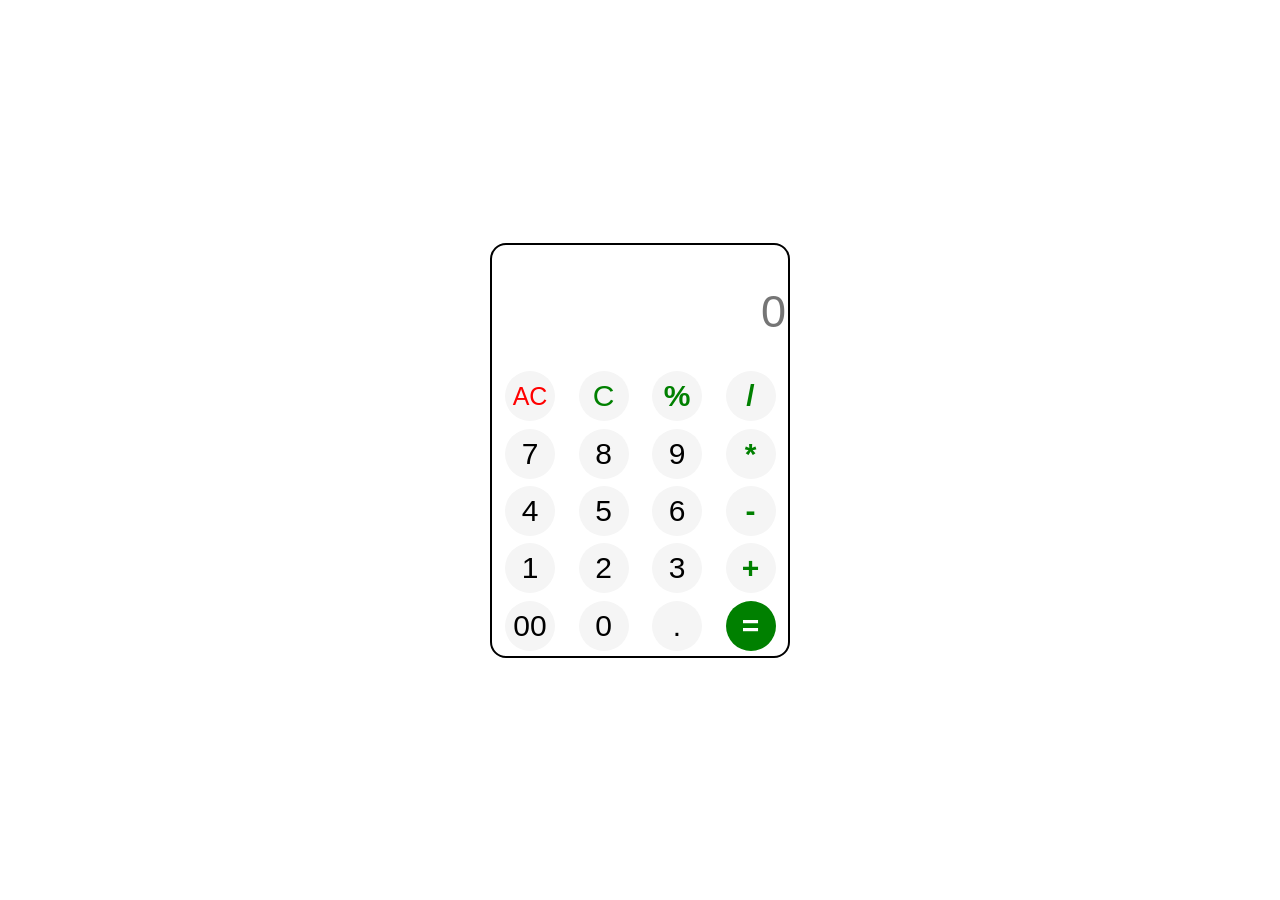
<file: index.html>
<!DOCTYPE html>
<html lang="en">
<head>
    <meta charset="UTF-8">
    <meta name="viewport" content="width=device-width, initial-scale=1.0">
    <title>Document</title>
    <link rel="stylesheet" href="style.css">
</head>
<body>
    <table>
        <thead>
        <tr>
            <td colspan=4><input type="text" id="equation" placeholder="0" maxlength="10"></td>
        </tr>
        </thead>

        <tbody>
        <tr>
            <td><input type=button value="AC" class="allclear" onclick="clearall()"></td>
            <td><input type=button value="C" class="clear" onclick="clearone()"></td>
            <td><input type=button value="%" class="op in"></td>
            <td><input type=button value="/" class="op in"></td>
        </tr>
        <tr>
            <td><input id="btn" type=button value="7" class="in"></td>
            <td><input id="btn" type=button value="8" class="in"></td>
            <td><input id="btn" type=button value="9" class="in"></td>
            <td><input type=button value="*" class="op in"></td>
        </tr>
        <tr>
            <td><input id="btn" type=button value="4" class="in"></td>
            <td><input id="btn" type=button value="5" class="in"></td>
            <td><input id="btn" type=button value="6" class="in"></td>
            <td><input type=button value="-" class="op in"></td> 
        </tr>
        <tr>
            <td><input id="btn" type=button value="1" class="in"></td>
            <td><input id="btn" type=button value="2" class="in"></td>
            <td><input id="btn" type=button value="3" class="in"></td>
            <td><input type=button value="+" class="op in"></td> 
        </tr>
        <tr>
            <td><input id="btn" type=button value="00" class="in"></td>
            <td><input id="btn" type=button value="0" class="in"></td>
            <td><input id="btn" type=button value="." class="in"></td>
            <td><input type=button value="=" class="eql" onclick="solve()"></td>
        </tr>
        </tbody>
   </table>


    <script src="script.js"></script>
</body>
</html>
</file>
<file: style.css>
*{
    margin: 0;
    padding: 0;
    box-sizing: border-box;
}

body{
    min-height: 100vh;
    display: flex;
    align-items: center;
    justify-content: center;
}

table{
    border: 2px solid black;
    border-radius: 16px;
    height: 415px;
    width: 300px;
}

#equation{
    height: 110px;
    width: 100%;
    margin-top: 10px;
    border: none;
    font-size:45px;
    text-align: right;
}

#btn{
   background-color: whitesmoke;
   border: none;
   height: 50px;
   width: 50px;
   font-size: 30px;
   border-radius: 50%;
   margin-left: 11px;
}

.allclear{
   background-color: whitesmoke;
   color: red;
   border: none;
   height: 50px;
   width: 50px;
   font-size: 25px;
   border-radius: 50%;
   margin-left: 11px;
}

.clear{
   background-color: whitesmoke;
   color: green;
   border: none;
   height: 50px;
   width: 50px;
   font-size: 30px;
   border-radius: 50%;
   margin-left: 11px;
}

.op{
   background-color: whitesmoke;
   color: green;
   border: none;
   height: 50px;
   width: 50px;
   font-size: 30px;
   font-weight: bold;
   border-radius: 50%;
   margin-left: 11px;
}

.eql{
   background-color: green;
   color: white;
   border: none;
   height: 50px;
   width: 50px;
   font-size: 30px;
   font-weight: bold;
   border-radius: 50%;
   margin-left: 11px;
}
</file>
